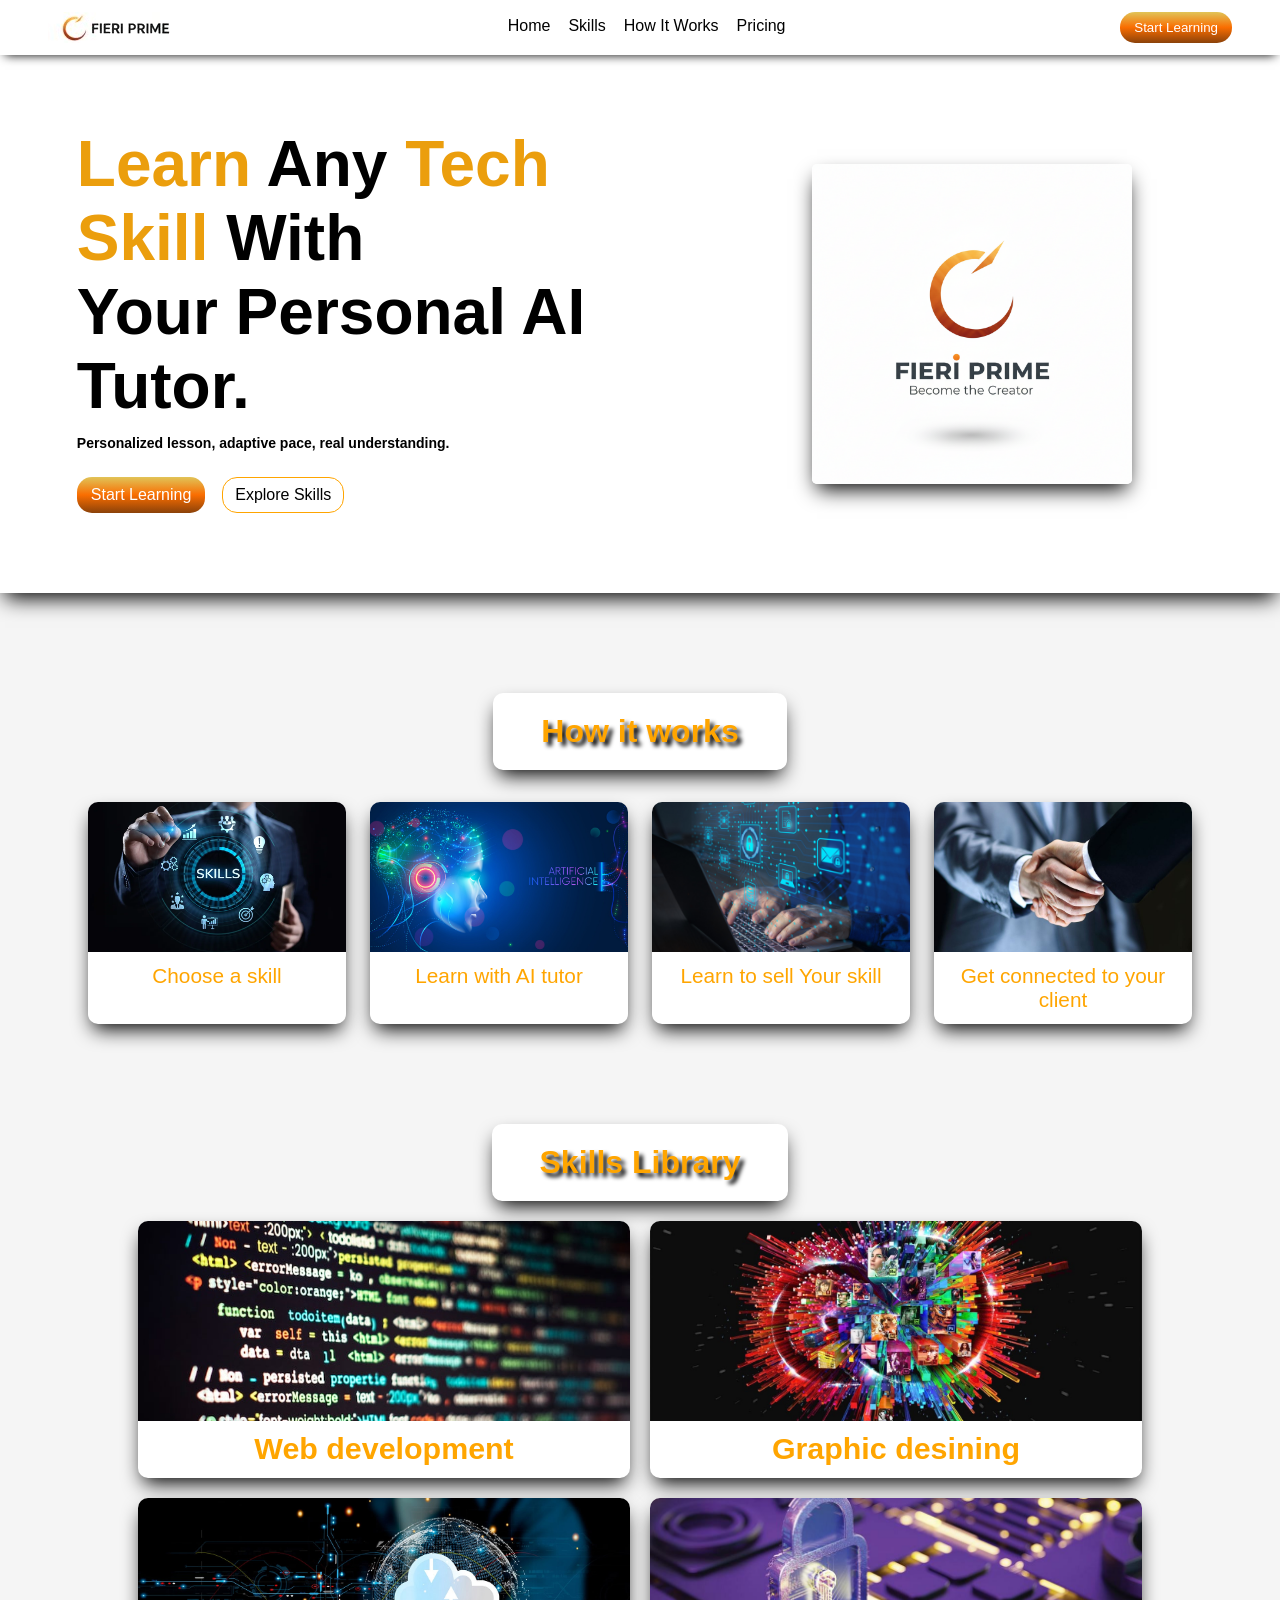
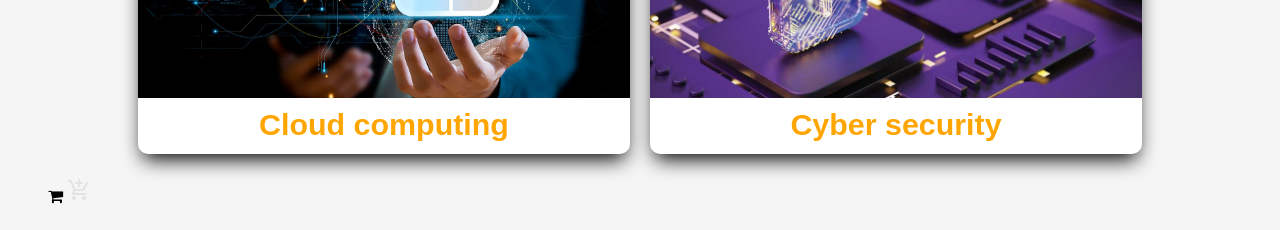
<file: index.html>
<!DOCTYPE html>
<html lang="en">

<head>
    <meta charset="UTF-8">
    <meta name="viewport" content="width=device-width, initial-scale=1.0">
    <link rel="stylesheet" href="css/index.css">
    <link rel="stylesheet" href="font-awesome/css/font-awesome.min.css">
    <title>Document</title>
</head>

<body>
    <div class="box">
        <div class="nav">
            <a class="nav-logo" href="#">
                <img src="image/the-name.png" alt="logo image">
            </a>
            <button class="nav-toggle" type="button" aria-label="Toggle menu" aria-expanded="false" aria-controls="nav-menu">
                <i class="fa fa-bars"></i>
            </button>
            <div class="nav-menu" id="nav-menu">
                <div class="nav-links">
                    <a href="#">Home</a>
                    <a href="#">Skills</a>
                    <a href="#">How It Works</a>
                    <a href="#">Pricing</a>
                </div>
                <button class="nav-cta">Start Learning</button>
            </div>
        </div>
    </div>
    <!-- nav bar ends here -->
    <div class="box-2">
        <div class="box-2-text">
            <h1>
                <span> Learn </span>Any <span> Tech Skill </span>With<br> Your Personal AI Tutor.
            </h1>
            <h5>
                Personalized lesson, adaptive pace, real understanding.
            </h5>
            <button class="landing-btn-1">
                Start Learning
            </button>
            <button class="landing-btn-2">
                Explore Skills
            </button>
        </div>
        <div>
            <img src="image/main.png" alt="logo image">
        </div>
    </div>
    <!-- landing page ends here -->
     <div class="aft-landing">
            <h1>How it works</h1>
     </div>
    <div class="works">
        <div class="works-1">
            <img src="image/choose.webp" alt="choose">
            <p>Choose a skill</p>
        </div>
        <div class="works-2">
            <img src="image/learn.jpg" alt="learn">
            <p>Learn with AI tutor</p>
        </div>
        <div class="works-3">
            <img src="image/sell.jpg" alt="sell">
            <p>Learn to sell Your skill</p>
        </div>
        <div class="works-4">
            <img src="image/client.jpg" alt="client">
            <p> Get connected to your client</p>
        </div>
    </div>
    <div class="ski-li">
            <h1> Skills Library</h1>
    </div>
    <div class="skills-library">
        <div class="web-dev">
          <img src="image/codeing.jpg"  >
          <p>Web development</p>
        </div>
        <div class="graph-des">
          <img src="image/graphic.jpg"  > 
          <p>Graphic desining</p>
        </div>
        <div class="cloud-comp">
          <img src="image/cloud.jpg"  >
          <p>Cloud computing</p>
        </div>
         <div class="cyber-sec">
          <img src="image/cyber.jpg"  >
          <p> Cyber security</p>
        </div>
    </div>

    <div>
        <i class="fa fa-shopping-cart"></i>
        <svg xmlns="http://www.w3.org/2000/svg" height="24px" viewBox="0 -960 960 960" width="24px" fill="#e3e3e3"><path d="M440-600v-120H320v-80h120v-120h80v120h120v80H520v120h-80ZM223.5-103.5Q200-127 200-160t23.5-56.5Q247-240 280-240t56.5 23.5Q360-193 360-160t-23.5 56.5Q313-80 280-80t-56.5-23.5Zm400 0Q600-127 600-160t23.5-56.5Q647-240 680-240t56.5 23.5Q760-193 760-160t-23.5 56.5Q713-80 680-80t-56.5-23.5ZM40-800v-80h131l170 360h280l156-280h91L692-482q-11 20-29.5 31T622-440H324l-44 80h480v80H280q-45 0-68.5-39t-1.5-79l54-98-144-304H40Z"/></svg>
    </div>

    <script>
        (function () {
            var toggle = document.querySelector('.nav-toggle');
            var menu = document.getElementById('nav-menu');
            function setOpen(open) {
                menu.classList.toggle('open', open);
                toggle.setAttribute('aria-expanded', open);
            }
            toggle.addEventListener('click', function () {
                setOpen(!menu.classList.contains('open'));
            });
            menu.addEventListener('click', function (e) {
                if (e.target.closest('a')) setOpen(false);
            });
        })();
    </script>
</body>

</html>
</file>
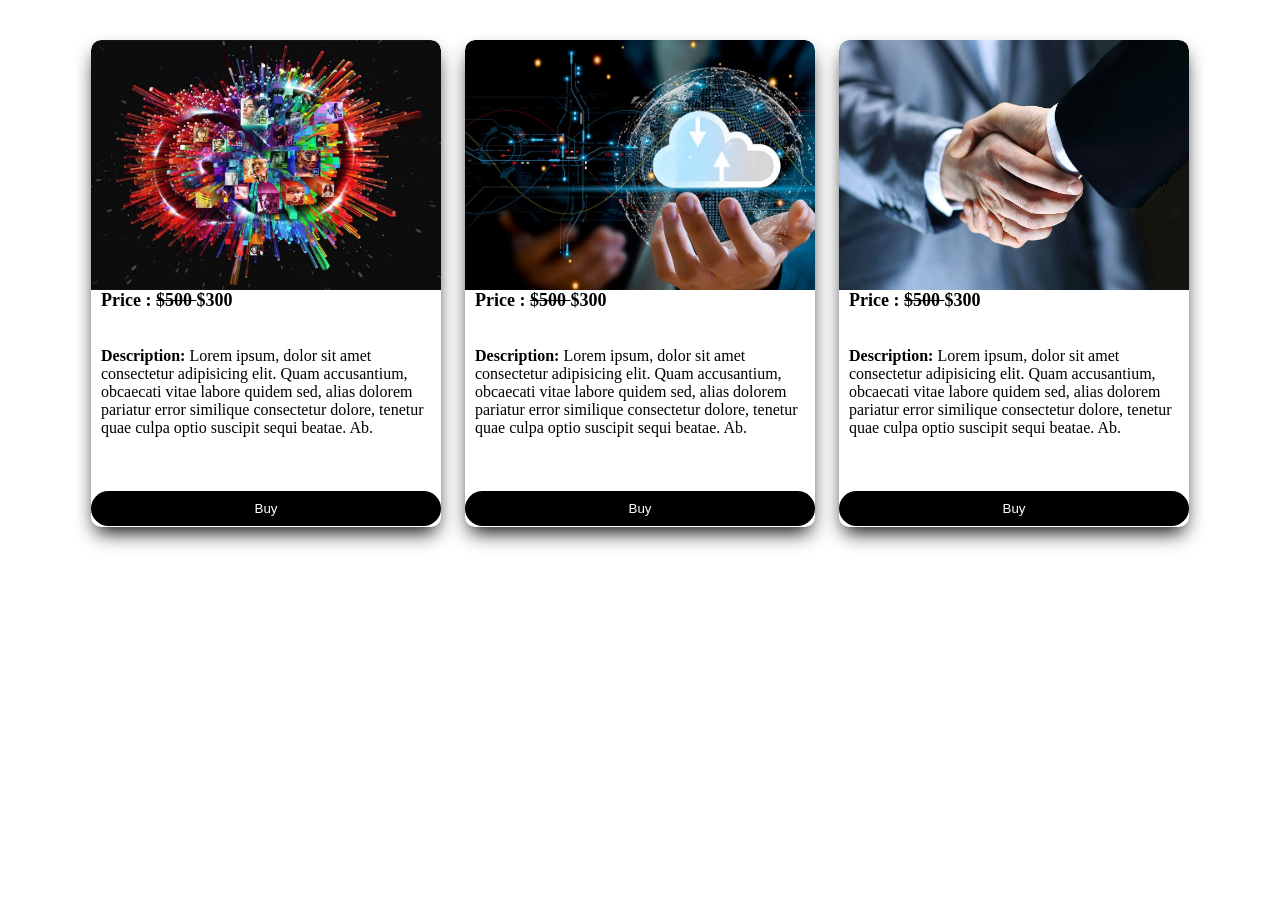
<file: card.html>
<!DOCTYPE html>
<html lang="en">
<head>
    <meta charset="UTF-8">
    <meta name="viewport" content="width=device-width, initial-scale=1.0">
    <link rel="stylesheet" href="css/card.css">
    <title>card</title>
</head>
<body>
    <div class="alpha">
        <div class="card">
      <img src="image/graphic.jpg">
      <strong>
        <p class="p1">
            Price : <del>$500  </del>$300</p>
      </strong><br><br>
      <p class="p2">
            <strong> Description:</strong> Lorem ipsum, dolor sit amet consectetur adipisicing elit. Quam accusantium, obcaecati vitae labore quidem sed, alias dolorem pariatur error similique consectetur dolore, tenetur quae culpa optio suscipit sequi beatae. Ab.
      </p><br><br><br>
     <a  href="index.html"> <button>Buy</button></a>
    </div>
    <div class="card">
      <img src="image/cloud.jpg">
      <strong>
        <p class="p1">
            Price : <del>$500  </del>$300</p>
      </strong><br><br>
      <p class="p2">
            <strong> Description:</strong> Lorem ipsum, dolor sit amet consectetur adipisicing elit. Quam accusantium, obcaecati vitae labore quidem sed, alias dolorem pariatur error similique consectetur dolore, tenetur quae culpa optio suscipit sequi beatae. Ab.
      </p><br><br><br>
     <a  href="index.html"> <button>Buy</button></a>
    </div>
    <div class="card">
      <img src="image/client.jpg">
      <strong>
        <p class="p1">
            Price : <del>$500  </del>$300</p>
      </strong><br><br>
      <p class="p2">
            <strong> Description:</strong> Lorem ipsum, dolor sit amet consectetur adipisicing elit. Quam accusantium, obcaecati vitae labore quidem sed, alias dolorem pariatur error similique consectetur dolore, tenetur quae culpa optio suscipit sequi beatae. Ab.
      </p><br><br><br>
     <a  href="index.html"> <button>Buy</button></a>
    </div>
    </div>
</body>
</html>
</file>
<file: css/index.css>
/* Fieri Prime landing page - fluid / responsive */
*{
    margin: 0px;
    padding: 0px;
    box-sizing: border-box;
}
html{
    -webkit-text-size-adjust: 100%;
}
body{
    margin: 0px;
    background-color: whitesmoke;
    font-family: Arial, Helvetica, sans-serif;
}
img{
    max-width: 100%;
}

/* ---------- nav ---------- */
.box{
    position: relative;
    z-index: 20;
    background-color: white;
    box-shadow: 0 5px 10px -5px black;
}
.nav{
    display: flex;
    align-items: center;
    gap: 1rem;
    padding: .75rem clamp(1rem, 4vw, 3rem);
}
.nav-logo{
    display: block;
    line-height: 0;
}
.nav-logo img{
    display: block;
    height: auto;
    width: 125px;
}
.nav-menu{
    flex: 1;
    display: flex;
    align-items: center;
    gap: 1rem;
}
.nav-links{
    display: flex;
    flex-wrap: wrap;
    gap: .5rem;
    margin: 0 auto;
}
.nav-links a{
    padding: 5px;
    border-radius: 4px;
    border-bottom: 3px solid transparent;
    color: inherit;
    text-decoration: none;
}
.nav-links a:hover{
    border-bottom: 3px solid orange;
    border-radius: 10px;
}
.nav-cta{
    border-radius: 15px;
    border: 0px;
    background: linear-gradient( rgb(225, 196, 88)
    , rgb(249, 109, 1),rgb(139, 66, 10));
    color: white;
    padding: 8px 14px;
    white-space: nowrap;
    cursor: pointer;
}
.nav-toggle{
    display: none;
    margin-left: auto;
    width: 42px;
    height: 42px;
    align-items: center;
    justify-content: center;
    font-size: 1.2rem;
    color: rgb(249, 109, 1);
    background-color: white;
    border: 2px solid orange;
    border-radius: 10px;
    cursor: pointer;
}
                              /* nav ends here */

/* ---------- landing ---------- */
.box-2{
    display: grid;
    grid-template-columns: minmax(0, 1.3fr) minmax(0, 1fr);
    align-items: center;
    gap: clamp(1.5rem, 5vw, 4rem);
    padding: clamp(2rem, 6vw, 4.5rem) clamp(1rem, 6vw, 5rem);
    background-color: white;
    box-shadow: 0 10px 20px -5px rgb(0, 0, 0);
}
.box-2 img{
    display: block;
    width: min(100%, 320px);
    height: auto;
    aspect-ratio: 1;
    margin-inline: auto;
    box-shadow: 0 10px 20px -5px black;
    border-radius: 5px;
}
.box-2-text{
    font-size: clamp(1.45rem, 4.2vw, 2rem);
}
.box-2-text h5{
    margin: .75rem 0 1.25rem;
    font-size: .875rem;
}
.box-2-text span{
    color: rgb(235, 158, 13);
}
.box-2-text button{
    margin: 0 .5rem .5rem 0;
    font-size: 1rem;
    cursor: pointer;
}
.landing-btn-1{
    border-radius: 15px;
    border: 0px;
    background: linear-gradient( rgb(225, 196, 88)
    , rgb(249, 109, 1),rgb(139, 66, 10));
    color: white;
    padding: 9px 14px;
}
button:active{
    transform: scale(0.96);
}
.landing-btn-2{
    background-color: transparent;
    border: 1px solid orange;
    padding: 8px 12px;
    border-radius: 15px;
}
         /*landing page ends here*/

/* ---------- section headings ---------- */
.aft-landing{
    margin-top: clamp(3rem, 8vw, 6.25rem);
    padding-inline: 1rem;
}
.aft-landing h1,
.ski-li{
    width: fit-content;
    max-width: 100%;
    margin-inline: auto;
    text-shadow: 4px 4px 4px black;
    text-align: center;
    color: orange;
    background-color: white;
    padding: 20px clamp(1.5rem, 6vw, 3rem);
    border-radius: 10px;
    box-shadow: 0 10px 20px -5px black;
    font-size: clamp(1.6rem, 5vw, 2rem);
}
.ski-li{
    margin-top: clamp(3rem, 8vw, 6.25rem);
}
.ski-li h1{
    font-size: inherit;
}

/* ---------- how it works ---------- */
.works{
    display: grid;
    grid-template-columns: repeat(auto-fit, minmax(min(100%, 200px), 1fr));
    gap: 1.5rem;
    max-width: 1200px;
    margin: 2rem auto 0;
    padding-inline: clamp(1rem, 4vw, 3rem);
    color: orange;
}
.works > div{
    overflow: hidden;
    background-color: white;
    box-shadow: 0 10px 20px -5px black;
    border-radius: 10px;
    text-align: center;
    padding-bottom: .5rem;
}
.works img{
    display: block;
    width: 100%;
    height: 150px;
    object-fit: cover;
}
.works p{
    margin: .75rem .5rem .25rem;
    font-size: clamp(1.05rem, 2.2vw, 1.3rem);
}

/* ---------- skills library ---------- */
.skills-library{
    display: grid;
    grid-template-columns: repeat(2, minmax(0, 1fr));
    gap: 1.25rem;
    max-width: 1100px;
    margin: 1.25rem auto 0;
    padding-inline: clamp(1rem, 4vw, 3rem);
}
.skills-library > div{
    overflow: hidden;
    background-color: white;
    box-shadow: 0 10px 20px -5px black;
    border-radius: 10px;
}
.skills-library img{
    display: block;
    width: 100%;
    height: clamp(150px, 22vw, 200px);
    object-fit: cover;
}
.skills-library p{
    margin: .6rem .5rem .75rem;
    text-align: center;
    font-size: clamp(1.25rem, 3vw, 1.9rem);
    color: orange;
    font-weight: bolder;
}

/* decorative cart icon at the bottom of the page */
.skills-library + div{
    padding: 1.5rem clamp(1rem, 4vw, 3rem);
}

/* ---------- tablet and below ---------- */
@media (max-width: 800px){
    .nav-toggle{
        display: inline-flex;
    }
    .nav-menu{
        display: none;
        position: absolute;
        top: 100%;
        left: 0;
        right: 0;
        flex-direction: column;
        align-items: stretch;
        gap: .75rem;
        padding: .5rem clamp(1rem, 4vw, 3rem) 1.25rem;
        background-color: white;
        box-shadow: 0 12px 20px -10px rgba(0, 0, 0, 0.35);
    }
    .nav-menu.open{
        display: flex;
    }
    .nav-links{
        flex-direction: column;
        gap: 0;
        margin: 0;
    }
    .nav-links a{
        display: block;
        padding: 12px 4px;
        border-radius: 0;
        border-bottom: 1px solid #eee;
    }
    .nav-links a:hover{
        border-radius: 0;
    }
    .nav-cta{
        padding: 11px 14px;
    }

    /* landing: text on top, picture below, both centred */
    .box-2{
        grid-template-columns: 1fr;
        text-align: center;
    }
}

@media (max-width: 600px){
    .skills-library{
        grid-template-columns: 1fr;
    }
}
</file>
<file: css/card.css>
/* Fieri cards - fluid / responsive */
*{
    margin: 0px;
    padding: 0px;
    box-sizing: border-box;
}
html{
    -webkit-text-size-adjust: 100%;
}
.alpha{
    display: grid;
    grid-template-columns: repeat(auto-fit, minmax(min(100%, 260px), 350px));
    justify-content: center;
    gap: 1.5rem;
    padding: 0 1rem 2rem;
}
.card{
    width: 100%;
    margin-top: 40px;
    padding-bottom: 1px;
    overflow: hidden;
    box-shadow: 0 10px 20px -5px black;
    border-radius: 10px;
}
.card:hover{
    padding: 1px;
}
.card img{
    display: block;
    width: 100%;
    height: 250px;
    object-fit: cover;
    border-top-left-radius: 10px;
    border-top-right-radius: 10px;
}
.card .p1{
    font-size: large;
}
p {
    margin-left: 10px;
    margin-right: 10px;
}
button{
    background-color: black;
    color: white;
    padding: 10px;
    width: 100%;
    border-radius: 20px;
    border: 0px;
    cursor: pointer;
}
button:hover{
    background-color: rgb(45, 43, 43);
}
@media (max-width: 768px) {
    .card .p2{
        font-size: 14px;
    }
}
</file>
